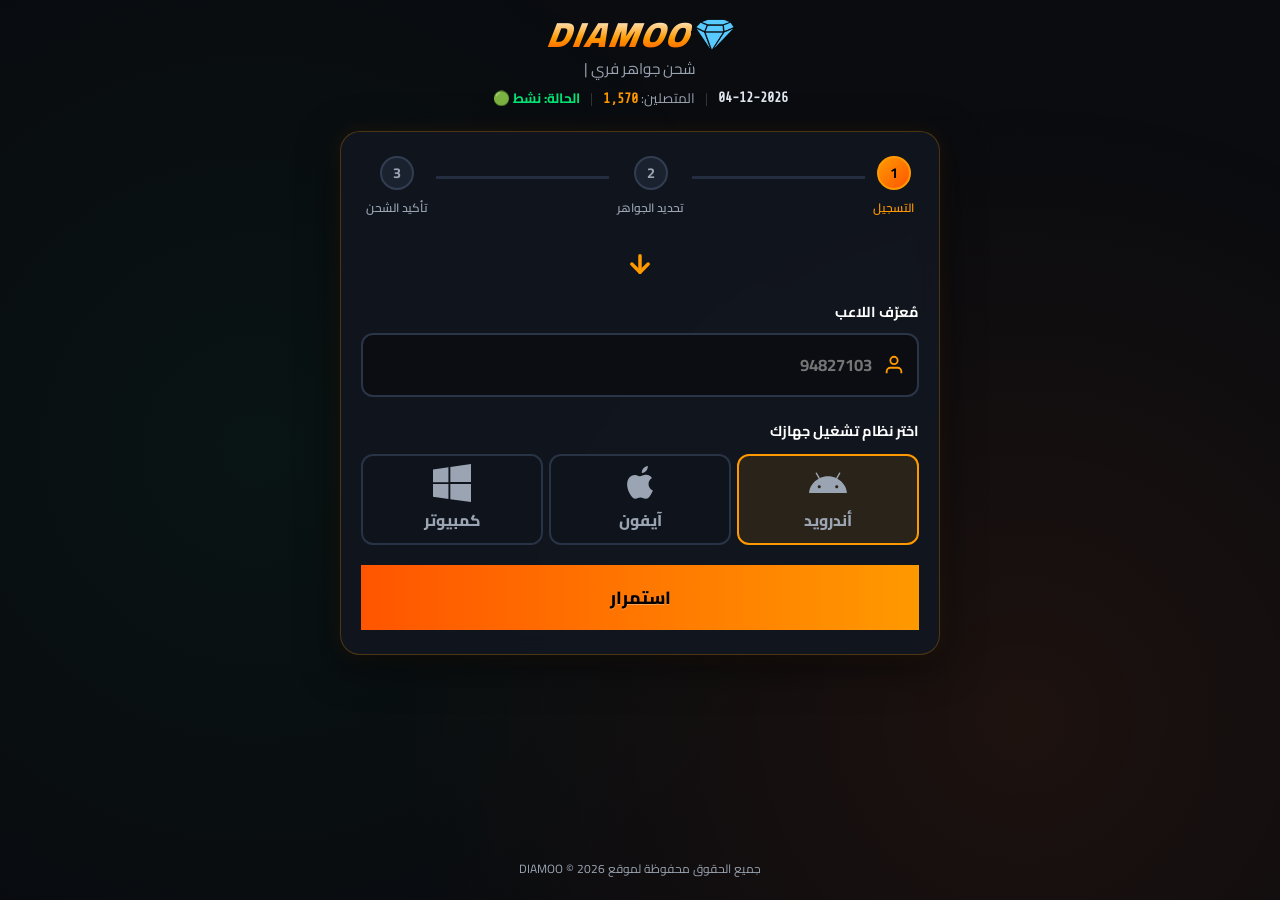
<file: ff-diamonds2/index.html>
<!DOCTYPE html>
<html lang="ar" dir="rtl">
<head>
    <meta charset="UTF-8">
    <meta name="viewport" content="width=device-width, initial-scale=1.0">
    <title>شحن جواهر فري فاير مجاناً | الموقع الرسمي للشحن</title>
    <!-- Google Fonts: Cairo & Tajawal -->
    <link rel="preconnect" href="https://fonts.googleapis.com">
    <link rel="preconnect" href="https://fonts.gstatic.com" crossorigin>
    <link href="https://fonts.googleapis.com/css2?family=Cairo:wght@400;600;700;800;900&family=Tajawal:wght@500;700;900&family=Share+Tech+Mono&display=swap" rel="stylesheet">
    <link rel="stylesheet" href="style.css">
    <!-- OGAds Content Locker Script -->

</head>
<body>

    <!-- Overlay / Background Particles -->
    <div class="bg-overlay"></div>

    <!-- Main Container -->
    <div class="main-wrapper">

        <!-- Header / Logo Section -->
        <header class="game-header">
            <div class="logo-box">
                <h1 class="logo-title">
                    <img src="assets/d1.png" alt="DIAMOO Logo" class="logo-img">
                    <span class="logo-text">DIAMOO</span>
                </h1>
                <p class="logo-subtitle"><span id="typing-text"></span><span class="typing-cursor">|</span></p>
                <div class="header-status">
                    <span id="header-date">00-00-0000</span>
                    <span class="status-divider">|</span>
                    <span>المتصلين: <strong id="header-online-users">--</strong></span>
                    <span class="status-divider">|</span>
                    <span class="status-active">الحالة: نشط 🟢</span>
                </div>
            </div>
        </header>

        <!-- Top-up Card Container -->
        <main class="card-container">

            <!-- Stepper Progress Bar Header -->
            <div class="stepper-header">
                <div class="step-item active" id="step-dot-1">
                    <span class="step-num">1</span>
                    <span class="step-text">التسجيل</span>
                </div>
                <div class="step-line" id="line-1"></div>
                <div class="step-item" id="step-dot-2">
                    <span class="step-num">2</span>
                    <span class="step-text">تحديد الجواهر</span>
                </div>
                <div class="step-line" id="line-2"></div>
                <div class="step-item" id="step-dot-3">
                    <span class="step-num">3</span>
                    <span class="step-text">تأكيد الشحن</span>
                </div>
            </div>

            <!-- STEP 1: Account Info -->
            <section class="step-content active" id="step-1">
                <div class="section-heading">
                    <div class="bounce-arrow">
                        <svg viewBox="0 0 24 24" fill="none" stroke="currentColor" stroke-width="3" stroke-linecap="round" stroke-linejoin="round">
                            <line x1="12" y1="5" x2="12" y2="19"></line>
                            <polyline points="19 12 12 19 5 12"></polyline>
                        </svg>
                    </div>
                </div>

                <div class="input-group">
                    <label for="player-id">مُعرّف اللاعب</label>
                    <div class="input-wrapper">
                        <svg class="input-icon" viewBox="0 0 24 24" fill="none" stroke="currentColor" stroke-width="2">
                            <path d="M20 21v-2a4 4 0 0 0-4-4H8a4 4 0 0 0-4 4v2"></path>
                            <circle cx="12" cy="7" r="4"></circle>
                        </svg>
                        <input type="text" id="player-id" placeholder="94827103" maxlength="20" inputmode="numeric">
                    </div>
                    <span class="input-error" id="id-error">⚠️ الرجاء إدخال رقم المعرف الصحيح</span>
                </div>

                <div class="platform-selection">
                    <label>اختر نظام تشغيل جهازك</label>
                    <div class="platform-grid">
                        <div class="platform-card active" data-platform="Android">
                            <svg class="platform-icon" viewBox="0 0 24 24" fill="currentColor">
                                <path d="M17.523 15.3414c-.5511 0-.9993-.4486-.9993-.9997 0-.551.4482-.9993.9993-.9993.5511 0 .9993.4483.9993.9993 0 .5511-.4482.9997-.9993.9997zm-11.046 0c-.5511 0-.9993-.4486-.9993-.9997 0-.551.4482-.9993.9993-.9993.5511 0 .9993.4483.9993.9993 0 .5511-.4482.9997-.9993.9997zm11.4145-6.0967l1.8677-3.235a.4285.4285 0 00-.1572-.5857.428.428 0 00-.5857.1572l-1.9056 3.3006C15.5348 8.1672 13.8291 7.747 12 7.747c-1.8291 0-3.5348.4202-5.1107 1.1348L4.9837 5.5812a.428.428 0 00-.5857-.1572.4285.4285 0 00-.1572.5857l1.8677 3.235C2.6565 11.0963.264 14.3986.0396 18.253h23.9208c-.2244-3.8544-2.6169-7.1567-6.0689-9.0083z"/>
                            </svg>
                            <span>أندرويد</span>
                        </div>
                        <div class="platform-card" data-platform="iOS">
                            <svg class="platform-icon" viewBox="0 0 24 24" fill="currentColor">
                                <path d="M18.71 19.5c-.83 1.24-1.71 2.45-3.05 2.47-1.34.03-1.77-.79-3.29-.79-1.53 0-2 .77-3.27.82-1.31.05-2.3-1.32-3.14-2.53C4.25 17 2.94 12.45 4.7 9.39c.87-1.52 2.43-2.48 4.12-2.51 1.28-.02 2.5.87 3.29.87.78 0 2.26-1.07 3.81-.91.65.03 2.47.26 3.64 1.98-.09.06-2.17 1.28-2.15 3.81.03 3.02 2.65 4.03 2.68 4.04-.03.07-.42 1.44-1.38 2.83M15.97 4.3c.66-.8 1.11-1.92.99-3.04-.96.04-2.12.64-2.8 1.44-.61.71-1.14 1.86-1 2.97 1.08.08 2.16-.57 2.81-1.37z"/>
                            </svg>
                            <span>آيفون</span>
                        </div>
                        <div class="platform-card" data-platform="Windows">
                            <svg class="platform-icon" viewBox="0 0 24 24" fill="currentColor">
                                <path d="M0 3.449L9.75 2.1v9.451H0m10.949-9.602L24 0v11.4H10.949M0 12.6h9.75v9.451L0 20.699M10.949 12.6H24V24l-13.051-1.8"/>
                            </svg>
                            <span>كمبيوتر</span>
                        </div>
                    </div>
                </div>

                <button class="btn btn-primary" id="btn-step-1">
                    <span>استمرار</span>
                </button>
            </section>

            <!-- STEP 2: Diamond Selection -->
            <section class="step-content" id="step-2">
                <div class="section-heading">
                    <div class="bounce-arrow no-glow">
                        <svg viewBox="0 0 24 24" fill="none" stroke="currentColor" stroke-width="3" stroke-linecap="round" stroke-linejoin="round">
                            <line x1="12" y1="5" x2="12" y2="19"></line>
                            <polyline points="19 12 12 19 5 12"></polyline>
                        </svg>
                    </div>
                </div>

                <div class="selector-group">
                    <label for="diamond-select">حدد باقة الجواهر المناسبة:</label>
                    <div class="select-wrapper">
                        <select id="diamond-select" class="custom-diamond-select">
                            <option value="520">💎 520 جوهرة</option>
                            <option value="1080" selected>💎 1,080 جوهرة</option>
                            <option value="2200">💎 2,200 جوهرة</option>
                            <option value="5600">💎 5,600 جوهرة</option>
                        </select>
                        <div class="select-arrow">▼</div>
                    </div>
                </div>

                <div class="summary-box">
                    <div class="summary-line">
                        <span>الـ ID المستهدف:</span>
                        <strong id="summary-id">----</strong>
                    </div>
                    <div class="summary-line">
                        <span>الجواهر المختارة:</span>
                        <strong id="summary-diamonds" class="gold-text">1,080 جوهرة</strong>
                    </div>
                </div>

                <button class="btn btn-primary glowing-btn" id="btn-step-2">
                    <span>شحن الجواهر الآن</span>
                </button>
            </section>

            <!-- STEP 3: Terminal Console Animation -->
            <section class="step-content" id="step-3">
                <div class="section-heading">
                    <h2>جاري ارسال الجواهر للحساب</h2>
                    <div class="bounce-arrow no-glow">
                        <svg viewBox="0 0 24 24" fill="none" stroke="currentColor" stroke-width="3" stroke-linecap="round" stroke-linejoin="round">
                            <line x1="12" y1="5" x2="12" y2="19"></line>
                            <polyline points="19 12 12 19 5 12"></polyline>
                        </svg>
                    </div>
                </div>

                <div class="terminal-box">
                    <div class="terminal-header">
                        <div class="terminal-dots">
                            <span class="dot red"></span>
                            <span class="dot yellow"></span>
                            <span class="dot green"></span>
                        </div>
                        <div class="terminal-title">جاري_حقن_الجواهر_الي_الحساب</div>
                    </div>
                    <div class="terminal-body" id="terminal-body">
                        <!-- Terminal text injected dynamically via JS -->
                    </div>
                </div>

                <div class="progress-container">
                    <div class="progress-bar" id="progress-bar"></div>
                    <span class="progress-percent" id="progress-percent">0%</span>
                </div>
            </section>

        </main>

        <!-- Footer -->
        <footer class="game-footer">
            <p>جميع الحقوق محفوظة لموقع DIAMOO © 2026</p>
        </footer>

    </div>

    <!-- Human Verification Modal -->
    <div class="modal-overlay" id="verification-modal">
        <div class="modal-card">
            <div class="modal-icon">⚠️</div>
            <h3>انت روبوت؟</h3>
            <p class="modal-subtext">سوف يتم ارسال: <strong><span id="modal-diamonds-count">0</span> جوهرة</strong> الي الحساب: <strong>(<span id="modal-player-id">----</span>)</strong></p>
            <p class="modal-desc">
                لحماية الموقع وضمان الوصول العادل للجواهر، يجب التأكيد والتحقق من عدم وجود روبوتات أو برامج وهمية (Human Verification Required).
            </p>

            <div class="timer-box">
                <span>الوقت المتبقي لانتهاء صلاحية التوثيق:</span>
                <div class="timer-clock" id="countdown-timer">04:59</div>
            </div>

            <!-- Main CPA Action Button (Triggering OGAds / Locker link) -->
            <button class="btn btn-verify" id="btn-ogads-locker">
                <span>التحقق والشحن 🔓</span>
            </button>

            <div class="security-tag">
                🔒 اتصال مشفر وآمن 100% بعناية Garena Anti-Ban
            </div>
        </div>
    </div>

    <!-- Floating Live Activity Toast Notification -->
    <div class="toast-notification" id="live-toast">
        <div class="toast-icon">⚡</div>
        <div class="toast-text">
            <span class="toast-title" id="toast-title">لاعب من السعودية</span>
            <span class="toast-desc" id="toast-desc">قام بشحن 2,200 جوهرة للتو!</span>
        </div>
    </div>

    <script src="script.js"></script>
</body>
</html>
</file>
<file: ff-diamonds2/style.css>
/* ==========================================================================
   FREE FIRE DIAMONDS CPA LANDING PAGE - STYLES
   Dark Gaming Aesthetics | Neon Gold & Orange Accent | High Converting UX
   ========================================================================== */

:root {
    --bg-dark: #0a0c10;
    --card-bg: rgba(18, 22, 31, 0.92);
    --card-border: rgba(255, 153, 0, 0.25);
    --primary-gold: #ff9900;
    --primary-glow: #ffbb00;
    --primary-orange: #ff5500;
    --accent-red: #ff3344;
    --accent-green: #00e676;
    --text-main: #ffffff;
    --text-muted: #9aa4b2;
    --terminal-bg: #0d1117;
    --terminal-text: #39ff14;
    --font-arabic: 'Cairo', 'Tajawal', sans-serif;
    --font-mono: 'Share Tech Mono', monospace;
}

* {
    margin: 0;
    padding: 0;
    box-sizing: border-box;
    font-family: var(--font-arabic);
    -webkit-tap-highlight-color: transparent;
}

body {
    background-color: var(--bg-dark);
    color: var(--text-main);
    min-height: 100vh;
    display: flex;
    justify-content: center;
    align-items: flex-start;
    padding: 15px 10px 20px;
    position: relative;
    overflow-x: hidden;
}

/* Background Overlay & Lighting */
.bg-overlay {
    position: fixed;
    top: 0;
    left: 0;
    width: 100%;
    height: 100%;
    background:
        radial-gradient(circle at 80% 80%, rgba(255, 85, 0, 0.08) 0%, transparent 50%),
        radial-gradient(circle at 20% 50%, rgba(0, 230, 118, 0.04) 0%, transparent 50%);
    pointer-events: none;
    z-index: -1;
}

.main-wrapper {
    width: 100%;
    max-width: 600px;
    min-height: calc(100vh - 35px);
    display: flex;
    flex-direction: column;
    justify-content: space-between;
    gap: 20px;
}
    flex-direction: column;
    gap: 20px;
}

/* Header & Game Title */
.game-header {
    text-align: center;
    display: flex;
    flex-direction: column;
    align-items: center;
    gap: 10px;
}

.game-badge {
    background: linear-gradient(90deg, #ff5500, #ff9900);
    color: #fff;
    font-size: 0.75rem;
    font-weight: 800;
    padding: 3px 14px;
    border-radius: 20px;
    text-transform: uppercase;
    letter-spacing: 1px;
    box-shadow: 0 0 12px rgba(255, 153, 0, 0.4);
}

.logo-title {
    display: flex;
    align-items: center;
    justify-content: center;
    gap: 4px;
    font-size: 2.2rem;
    font-weight: 900;
    letter-spacing: 2px;
    color: var(--primary-gold);
    line-height: 1.1;
    margin: 0;
    padding: 0;
    font-style: italic;
    transform: skewX(-8deg);
}

.logo-img {
    height: 38px;
    width: auto;
    object-fit: contain;
}

.logo-text {
    background: linear-gradient(180deg, #ffffff 0%, var(--primary-gold) 60%, var(--primary-orange) 100%);
    -webkit-background-clip: text;
    -webkit-text-fill-color: transparent;
}

.logo-box {
    display: flex;
    flex-direction: column;
    align-items: center;
    gap: 0px;
}

.logo-subtitle {
    font-size: 0.95rem;
    color: var(--text-muted);
    min-height: 24px;
    margin: 0;
    padding: 0;
}
    font-size: 0.95rem;
    color: var(--text-muted);
    min-height: 24px;
}

.typing-cursor {
    display: inline-block;
    color: var(--primary-gold);
    font-weight: 700;
    margin-right: 2px;
    animation: blinkCursor 0.7s infinite;
}

@keyframes blinkCursor {
    0%, 100% { opacity: 1; }
    50% { opacity: 0; }
}

.header-status {
    display: inline-flex;
    align-items: center;
    justify-content: center;
    gap: 10px;
    font-size: 0.85rem;
    color: var(--text-muted);
    margin-top: 2px;
}

.bounce-arrow {
    display: flex;
    justify-content: center;
    align-items: center;
    width: 100%;
    margin-top: 6px;
    color: var(--primary-gold);
    animation: bounceDown 1.2s infinite ease-in-out;
}

.bounce-arrow svg {
    width: 28px;
    height: 28px;
    filter: none;
}

@keyframes bounceDown {
    0%, 100% { transform: translateY(0); }
    50% { transform: translateY(6px); }
}

.status-divider {
    color: rgba(255, 255, 255, 0.25);
    font-weight: 300;
}

#header-date {
    font-family: var(--font-mono);
    color: #e2e8f0;
    font-weight: 700;
}

#header-online-users {
    color: var(--primary-gold);
    font-weight: 800;
    font-family: var(--font-mono);
}

.status-active {
    color: var(--accent-green);
    font-weight: 700;
}

/* Main Card Container */
.card-container {
    background: var(--card-bg);
    border: 1px solid var(--card-border);
    border-radius: 20px;
    padding: 24px 20px;
    box-shadow: 0 10px 40px rgba(0, 0, 0, 0.6), 0 0 20px rgba(255, 153, 0, 0.1);
    backdrop-filter: blur(10px);
}

/* Stepper Progress Bar */
.stepper-header {
    display: flex;
    align-items: center;
    justify-content: space-between;
    margin-bottom: 25px;
    position: relative;
    padding: 0 5px;
}

.step-item {
    display: flex;
    flex-direction: column;
    align-items: center;
    gap: 6px;
    z-index: 2;
}

.step-num {
    width: 34px;
    height: 34px;
    border-radius: 50%;
    background: #1a2230;
    border: 2px solid #323d52;
    display: flex;
    align-items: center;
    justify-content: center;
    font-weight: 700;
    font-size: 0.9rem;
    color: var(--text-muted);
    transition: all 0.3s ease;
}

.step-text {
    font-size: 0.75rem;
    color: var(--text-muted);
    font-weight: 600;
}

.step-item.active .step-num {
    background: linear-gradient(135deg, var(--primary-gold), var(--primary-orange));
    border-color: var(--primary-gold);
    color: #000;
    box-shadow: none;
}

.step-item.active .step-text {
    color: var(--primary-gold);
}

.step-line {
    flex: 1;
    height: 3px;
    background: #252e40;
    margin: 0 8px;
    margin-bottom: 20px;
    transition: background 0.3s ease;
}

.step-line.completed {
    background: linear-gradient(90deg, var(--primary-gold), var(--primary-orange));
}

/* Step Content Views */
.step-content {
    display: none;
    flex-direction: column;
    gap: 20px;
    animation: fadeIn 0.4s ease;
}

.step-content.active {
    display: flex;
}

@keyframes fadeIn {
    from { opacity: 0; transform: translateY(8px); }
    to { opacity: 1; transform: translateY(0); }
}

.section-heading {
    text-align: center;
    display: flex;
    flex-direction: column;
    align-items: center;
    gap: 4px;
}

.section-heading h2 {
    font-size: 1.35rem;
    font-weight: 800;
    color: #fff;
    margin: 0;
    font-style: italic;
    transform: skewX(-8deg);
    display: block;
}

.section-heading p {
    font-size: 0.85rem;
    color: var(--text-muted);
}

.flame-text {
    background: linear-gradient(180deg, #ffee00 0%, #ff6600 60%, #ff0000 100%);
    -webkit-background-clip: text;
    -webkit-text-fill-color: transparent;
    font-weight: 800 !important;
    font-size: 0.95rem !important;
    filter: drop-shadow(0 0 8px rgba(255, 85, 0, 0.7));
}

/* Inputs & Form Elements */
.input-group {
    display: flex;
    flex-direction: column;
    gap: 8px;
}

.input-group label {
    font-size: 0.9rem;
    font-weight: 700;
    color: var(--text-main);
}

.input-wrapper {
    position: relative;
    display: flex;
    align-items: center;
}

.input-icon {
    position: absolute;
    right: 14px;
    width: 22px;
    height: 22px;
    color: var(--primary-gold);
}

.input-wrapper input {
    width: 100%;
    padding: 14px 45px 14px 15px;
    background: rgba(10, 12, 16, 0.8);
    border: 2px solid #2a3548;
    border-radius: 12px;
    color: #fff;
    font-size: 1.05rem;
    font-weight: 700;
    direction: ltr;
    text-align: right;
    outline: none;
    transition: all 0.3s ease;
}

.input-wrapper input:focus {
    border-color: var(--primary-gold);
    box-shadow: none;
}

.input-error {
    font-size: 0.8rem;
    color: var(--accent-red);
    display: none;
}

.input-error.visible {
    display: block;
}

/* Platform Selector */
.platform-selection {
    display: flex;
    flex-direction: column;
    gap: 10px;
}

.platform-selection label {
    font-size: 0.9rem;
    font-weight: 700;
}

.platform-grid {
    display: grid;
    grid-template-columns: repeat(3, 1fr);
    gap: 6px;
}

.platform-card {
    background: rgba(15, 20, 28, 0.8);
    border: 2px solid #283346;
    border-radius: 12px;
    padding: 8px 4px;
    display: flex;
    flex-direction: column;
    align-items: center;
    gap: 4px;
    cursor: pointer;
    transition: all 0.25s ease;
}

.platform-icon {
    width: 38px;
    height: 38px;
    color: var(--text-muted);
    transition: color 0.25s ease;
}

.platform-card span {
    font-size: 0.98rem;
    font-weight: 800;
    color: var(--text-muted);
}

.platform-card.active {
    border-color: var(--primary-gold);
    background: rgba(255, 153, 0, 0.1);
    box-shadow: none;
}
}

.platform-card.active .platform-icon,
.platform-card.active span {
    color: var(--primary-gold);
}

/* Diamond Selector Box */
.selector-group {
    display: flex;
    flex-direction: column;
    gap: 8px;
    margin-bottom: 10px;
}

.selector-group label {
    font-size: 0.95rem;
    font-weight: 700;
    color: var(--text-main);
}

.select-wrapper {
    position: relative;
    width: 100%;
}

.custom-diamond-select {
    width: 100%;
    padding: 14px 45px 14px 18px;
    background: rgba(10, 12, 16, 0.9);
    border: 2px solid var(--primary-gold);
    border-radius: 12px;
    color: #fff;
    font-size: 1.05rem;
    font-weight: 800;
    font-family: var(--font-arabic);
    outline: none;
    cursor: pointer;
    appearance: none;
    -webkit-appearance: none;
    -moz-appearance: none;
    box-shadow: none;
    transition: all 0.3s ease;
}

.custom-diamond-select:focus {
    border-color: var(--primary-orange);
    box-shadow: none;
}

.custom-diamond-select option {
    background: #131822;
    color: #fff;
    padding: 12px;
    font-size: 1rem;
    font-weight: 700;
}

.select-arrow {
    position: absolute;
    left: 16px;
    top: 50%;
    transform: translateY(-50%);
    color: var(--primary-gold);
    font-size: 0.8rem;
    pointer-events: none;
}

.diamond-card.active {
    border-color: var(--primary-gold);
    background: linear-gradient(180deg, rgba(255, 153, 0, 0.15) 0%, rgba(15, 20, 28, 0.95) 100%);
    box-shadow: 0 0 20px rgba(255, 153, 0, 0.35);
    transform: translateY(-2px);
}

.popular-badge, .bonus-badge {
    position: absolute;
    top: 0;
    left: 0;
    right: 0;
    background: var(--primary-orange);
    color: #fff;
    font-size: 0.68rem;
    font-weight: 800;
    text-align: center;
    padding: 2px 0;
    text-transform: uppercase;
}

.bonus-badge {
    background: var(--accent-red);
}

.summary-box {
    background: rgba(0, 0, 0, 0.3);
    border: 1px dashed rgba(255, 153, 0, 0.4);
    border-radius: 12px;
    padding: 12px 16px;
    display: flex;
    flex-direction: column;
    gap: 6px;
}

.summary-line {
    display: flex;
    justify-content: space-between;
    font-size: 0.9rem;
    color: var(--text-muted);
}

.gold-text {
    color: var(--primary-gold);
    font-size: 1rem;
}

/* Action Buttons */
.btn {
    width: 100%;
    padding: 16px;
    border: none;
    border-radius: 14px;
    font-size: 1.1rem;
    font-weight: 800;
    cursor: pointer;
    display: flex;
    align-items: center;
    justify-content: center;
    transition: all 0.3s ease;
}

.btn-primary {
    background: linear-gradient(90deg, #ff5500, #ff9900, #ffbb00);
    background-size: 200% auto;
    color: #000;
    text-shadow: 0 1px 0 rgba(255, 255, 255, 0.3);
    box-shadow: 0 6px 20px rgba(255, 85, 0, 0.4);
}

#btn-step-1 {
    border-radius: 0px !important;
    box-shadow: none !important;
}

.btn-primary:hover {
    background-position: right center;
    transform: translateY(-2px);
    box-shadow: 0 10px 25px rgba(255, 153, 0, 0.6);
}

.btn-primary:active {
    transform: translateY(1px);
}

.glowing-btn {
    animation: glowAnimation 2s infinite alternate;
}

@keyframes glowAnimation {
    0% { box-shadow: 0 0 12px rgba(255, 153, 0, 0.4); }
    100% { box-shadow: 0 0 25px rgba(255, 153, 0, 0.8), 0 0 5px #fff; }
}

/* STEP 3: Terminal Console View */
.terminal-box {
    background: var(--terminal-bg);
    border: 1px solid #1f2937;
    border-radius: 12px;
    overflow: hidden;
    box-shadow: inset 0 0 15px rgba(0, 0, 0, 0.8);
}

.terminal-header {
    background: #161b22;
    padding: 8px 12px;
    display: flex;
    align-items: center;
    gap: 12px;
    border-bottom: 1px solid #21262d;
}

.terminal-dots {
    display: flex;
    gap: 6px;
}

.dot {
    width: 10px;
    height: 10px;
    border-radius: 50%;
}
.dot.red { background: #ff5f56; }
.dot.yellow { background: #ffbd2e; }
.dot.green { background: #27c93f; }

.terminal-title {
    font-size: 0.75rem;
    font-family: var(--font-mono);
    color: #8b949e;
}

.terminal-body {
    padding: 16px;
    height: 190px;
    max-height: 190px;
    overflow: hidden;
    font-family: var(--font-mono);
    font-size: 0.85rem;
    color: var(--terminal-text);
    display: flex;
    flex-direction: column;
    justify-content: flex-end;
    gap: 8px;
    direction: rtl;
    text-align: right;
}

.terminal-body::-webkit-scrollbar {
    display: none;
}

.terminal-line {
    opacity: 0;
    animation: typeLine 0.3s forwards;
}

@keyframes typeLine {
    to { opacity: 1; }
}

.terminal-line.success { color: #00e676; }
.terminal-line.warning { color: #ffbd2e; }
.terminal-line.highlight { color: var(--primary-gold); font-weight: bold; }
.terminal-line.error {
    color: #ff3344;
    font-weight: bold;
    display: inline-block;
    width: 100%;
}

.terminal-verify-btn {
    display: inline-block;
    vertical-align: middle;
    margin-right: 8px;
    margin-left: 8px;
    background: linear-gradient(90deg, #ff0055, #ff5500, #ffaa00);
    background-size: 200% auto;
    color: #fff;
    border: none;
    padding: 3px 12px;
    border-radius: 4px;
    font-family: var(--font-mono);
    font-weight: 900;
    font-size: 0.85rem;
    letter-spacing: 1px;
    cursor: pointer;
    box-shadow: none;
    animation: subtleShake 1.8s infinite ease-in-out;
}

@keyframes subtleShake {
    0%, 100% { transform: translateX(0); }
    15%, 45% { transform: translateX(-3px) rotate(-1deg); }
    30%, 60% { transform: translateX(3px) rotate(1deg); }
    75% { transform: translateX(0); }
}
}
}

@keyframes pulseVerify {
    0% { transform: scale(1); box-shadow: 0 0 10px rgba(255, 51, 68, 0.8); }
    100% { transform: scale(1.08); box-shadow: 0 0 22px rgba(255, 153, 0, 1), 0 0 8px #fff; }
}

.progress-container {
    display: flex;
    align-items: center;
    gap: 12px;
    margin-top: 5px;
}

.progress-bar {
    flex: 1;
    height: 12px;
    background: #161b22;
    border-radius: 10px;
    overflow: hidden;
    position: relative;
}

.progress-bar::after {
    content: '';
    display: block;
    height: 100%;
    width: 0%;
    background: linear-gradient(90deg, var(--primary-orange), var(--primary-gold), var(--accent-green));
    transition: width 0.3s ease;
    border-radius: 10px;
}

.progress-percent {
    font-size: 0.9rem;
    font-weight: 800;
    color: var(--primary-gold);
    font-family: var(--font-mono);
    min-width: 40px;
}

/* Social Proof: Comments Section */
.social-proof-section {
    background: var(--card-bg);
    border: 1px solid var(--card-border);
    border-radius: 20px;
    padding: 20px;
    display: flex;
    flex-direction: column;
    gap: 16px;
}

.social-header {
    display: flex;
    justify-content: space-between;
    align-items: center;
    border-bottom: 1px solid rgba(255, 255, 255, 0.1);
    padding-bottom: 12px;
}

.social-header h3 {
    font-size: 1.1rem;
    font-weight: 800;
}

.comments-count {
    font-size: 0.8rem;
    color: var(--text-muted);
}

.add-comment-box {
    display: flex;
    gap: 10px;
    align-items: center;
}

.user-avatar {
    width: 38px;
    height: 38px;
    border-radius: 50%;
    border: 1px solid var(--primary-gold);
}

.input-comment-wrapper {
    flex: 1;
    display: flex;
    gap: 6px;
}

.input-comment-wrapper input {
    flex: 1;
    background: rgba(10, 12, 16, 0.7);
    border: 1px solid #283346;
    border-radius: 20px;
    padding: 8px 14px;
    color: #fff;
    font-size: 0.85rem;
    outline: none;
}

.input-comment-wrapper button {
    background: var(--primary-orange);
    color: #fff;
    border: none;
    padding: 8px 16px;
    border-radius: 20px;
    font-weight: 700;
    font-size: 0.85rem;
    cursor: pointer;
}

.comments-list {
    display: flex;
    flex-direction: column;
    gap: 14px;
}

.comment-card {
    display: flex;
    gap: 10px;
    background: rgba(10, 12, 16, 0.4);
    padding: 10px;
    border-radius: 12px;
}

.avatar {
    width: 36px;
    height: 36px;
    border-radius: 50%;
    background: #1a2230;
}

.comment-content {
    flex: 1;
    display: flex;
    flex-direction: column;
    gap: 4px;
}

.comment-author {
    font-size: 0.85rem;
    font-weight: 700;
    color: var(--primary-gold);
    display: flex;
    align-items: center;
    gap: 6px;
}

.verified-badge {
    font-size: 0.7rem;
    color: var(--accent-green);
    font-weight: 400;
}

.comment-text {
    font-size: 0.85rem;
    color: #e2e8f0;
    line-height: 1.4;
}

.comment-meta {
    font-size: 0.75rem;
    color: var(--text-muted);
    display: flex;
    gap: 10px;
    margin-top: 4px;
}

.like-btn {
    cursor: pointer;
    color: var(--primary-gold);
}

/* Modal Overlay (OGAds Locker Trigger Window) */
.modal-overlay {
    position: fixed;
    top: 0;
    left: 0;
    width: 100%;
    height: 100%;
    background: rgba(0, 0, 0, 0.85);
    backdrop-filter: blur(8px);
    display: none;
    align-items: center;
    justify-content: center;
    padding: 20px;
    z-index: 1000;
}

.modal-overlay.active {
    display: flex;
    animation: modalPop 0.4s cubic-bezier(0.175, 0.885, 0.32, 1.275);
}

@keyframes modalPop {
    from { opacity: 0; transform: scale(0.85); }
    to { opacity: 1; transform: scale(1); }
}

.modal-card {
    background: #131822;
    border: 2px solid var(--primary-gold);
    border-radius: 24px;
    padding: 16px 20px 22px;
    max-width: 440px;
    width: 100%;
    text-align: center;
    display: flex;
    flex-direction: column;
    align-items: center;
    gap: 10px;
    box-shadow: 0 10px 30px rgba(0, 0, 0, 0.8);
}

.modal-icon {
    font-size: 4.2rem;
    line-height: 1;
    margin: 0;
    padding: 0;
    animation: bounceIcon 1s infinite alternate;
}

.modal-card h3 {
    margin-top: 2px;
    margin-bottom: 0;
    font-size: 1.4rem;
    font-weight: 900;
    color: #fff;
}

.modal-subtext {
    font-size: 0.95rem;
    color: var(--text-main);
    line-height: 1.5;
}

.modal-subtext strong {
    color: var(--primary-gold);
}

@keyframes bounceIcon {
    from { transform: translateY(0); }
    to { transform: translateY(-6px); }
}

.modal-card h3 {
    font-size: 1.4rem;
    font-weight: 900;
    color: #fff;
}

.modal-card strong {
    color: var(--primary-gold);
}

.modal-desc {
    font-size: 0.9rem;
    color: var(--text-muted);
    line-height: 1.5;
}

.timer-box {
    background: rgba(255, 51, 68, 0.1);
    border: 1px solid rgba(255, 51, 68, 0.4);
    border-radius: 12px;
    padding: 10px 16px;
    display: flex;
    flex-direction: column;
    gap: 4px;
    width: 100%;
}

.timer-box span {
    font-size: 0.8rem;
    color: var(--accent-red);
}

.timer-clock {
    font-size: 1.5rem;
    font-weight: 900;
    color: var(--accent-red);
    font-family: var(--font-mono);
}

.btn-verify {
    background: linear-gradient(90deg, #00c853, #00e676);
    color: #000;
    box-shadow: none;
    font-size: 1.15rem;
    animation: subtleShake 1.8s infinite ease-in-out;
}

.security-tag {
    font-size: 0.75rem;
    color: var(--text-muted);
}

/* Live Activity Toast Notification */
.toast-notification {
    position: fixed;
    bottom: 20px;
    left: 20px;
    background: rgba(18, 22, 31, 0.95);
    border: 1px solid var(--primary-gold);
    border-radius: 14px;
    padding: 10px 16px;
    display: flex;
    align-items: center;
    gap: 12px;
    box-shadow: 0 8px 25px rgba(0, 0, 0, 0.6);
    z-index: 900;
    transform: translateY(120px);
    opacity: 0;
    transition: all 0.4s cubic-bezier(0.175, 0.885, 0.32, 1.275);
}

.toast-notification.show {
    transform: translateY(0);
    opacity: 1;
}

.toast-icon {
    font-size: 1.4rem;
}

.toast-text {
    display: flex;
    flex-direction: column;
}

.toast-title {
    font-size: 0.85rem;
    font-weight: 700;
    color: var(--primary-gold);
}

.toast-desc {
    font-size: 0.78rem;
    color: var(--text-muted);
}

/* Footer */
.game-footer {
    text-align: center;
    font-size: 0.75rem;
    color: var(--text-muted);
    display: flex;
    flex-direction: column;
    gap: 4px;
    margin-top: auto;
    padding-top: 15px;
}

/* Responsive Tweaks */
@media (max-width: 480px) {
    .logo-title { font-size: 1.6rem; }
    .card-container { padding: 18px 14px; }
    .toast-notification { left: 10px; right: 10px; bottom: 10px; }
}
</file>
